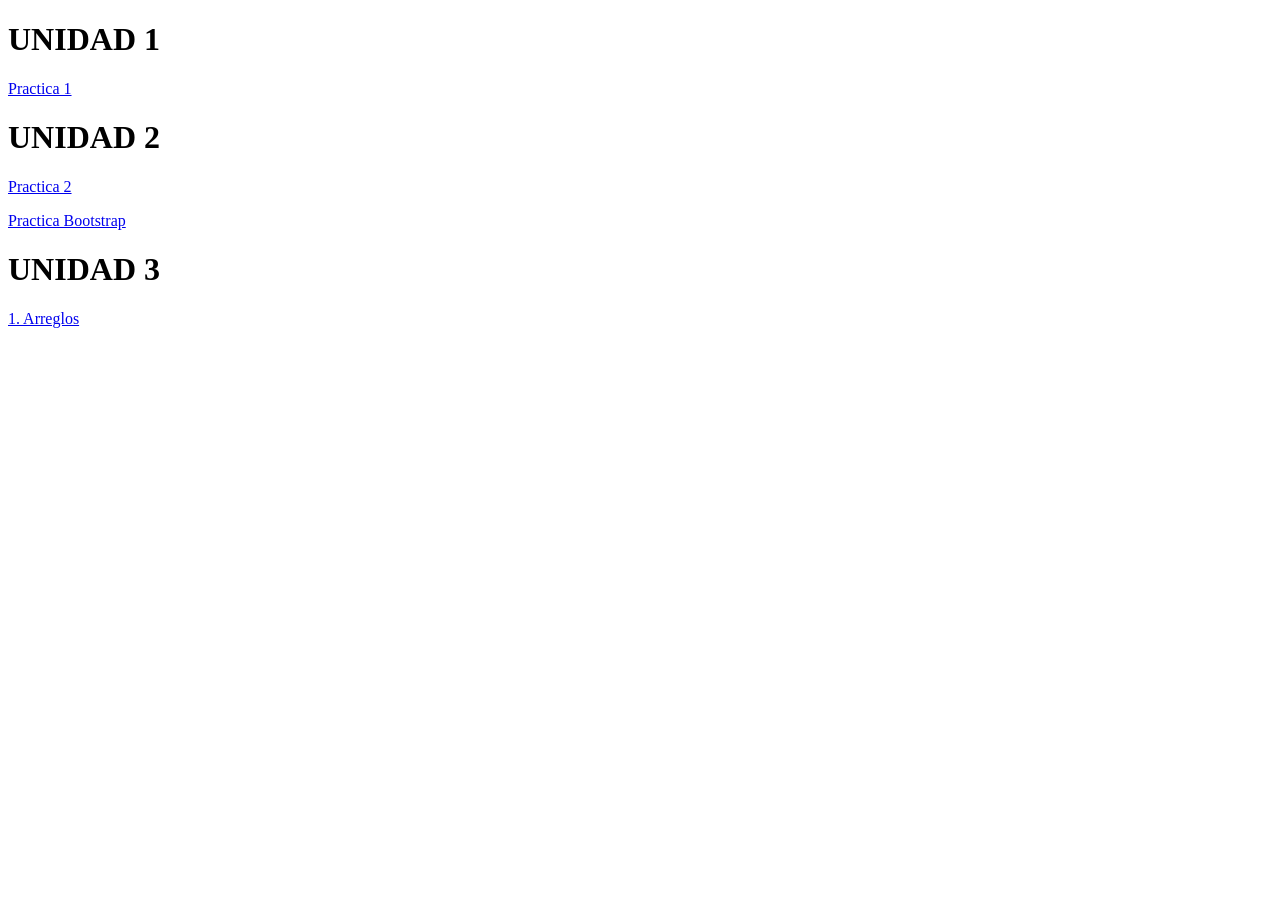
<file: index.html>
<!DOCTYPE html>
<html lang="es" data-bs-theme="dark">
<head>
    <meta charset="UTF-8">
    <meta name="viewport" content="width=device-width, initial-scale=1.0">
    <title>Karen Costilla</title>
</head>
<body>
    <h1>UNIDAD 1</h1>
    <p><a href="practica1.html">Practica 1</a></p>

    <h1>UNIDAD 2</h1>
    <p><a href="home.html">Practica 2</a></p>
    <p><a href="curriculum.html">Practica Bootstrap</a></p>

    <h1>UNIDAD 3</h1>
    <p><a href="arreglos.html">1. Arreglos</a></p>

</body>
</html>
</file>
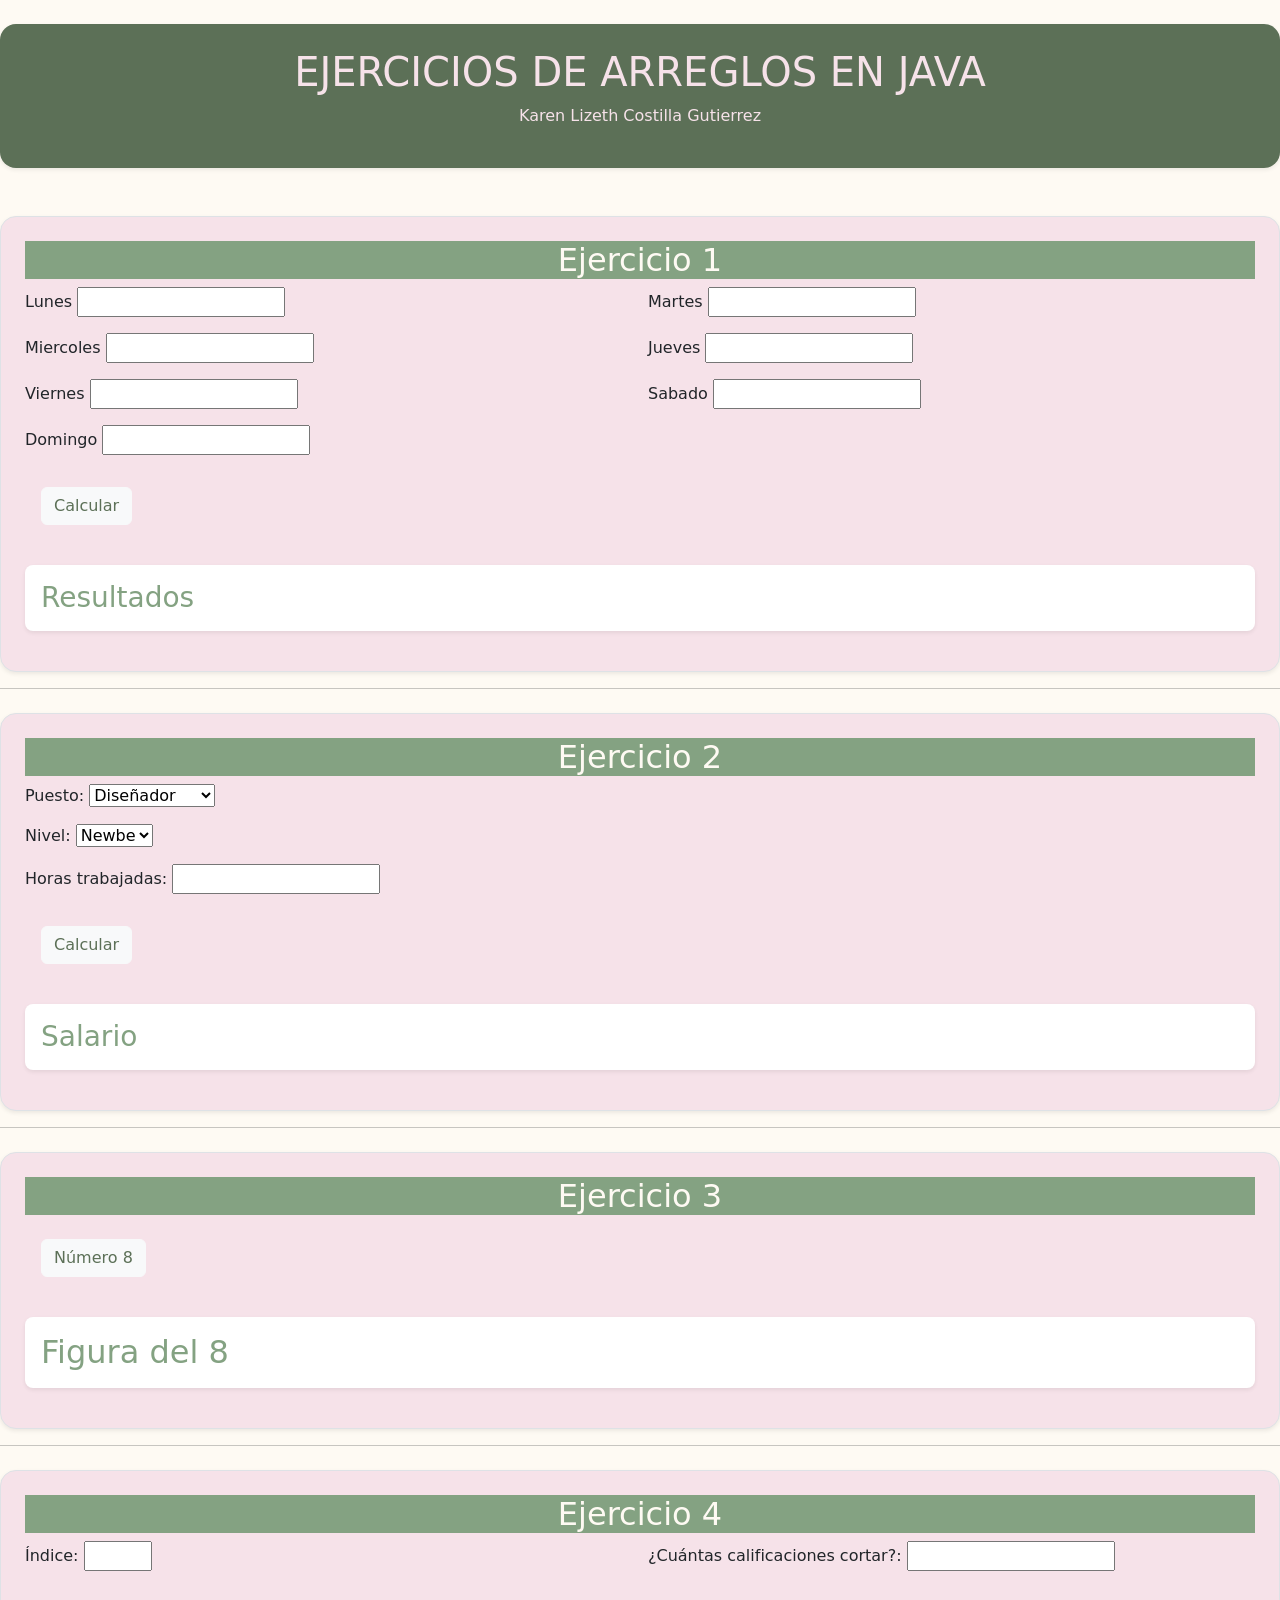
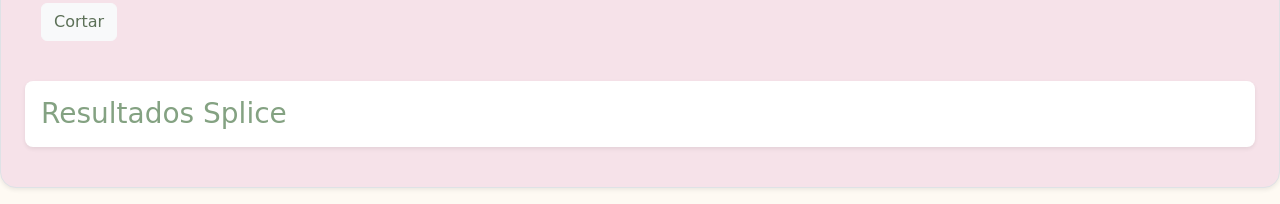
<file: arreglos.html>
<!DOCTYPE html>
<html lang="es">
    <head>
    <meta charset="UTF-8">
    <meta http-equiv="X-UA-Compatible" content="IE=edge">
    <meta name="viewport" content="width=device-width, initial-scale=1.0">
    <link href="https://cdn.jsdelivr.net/npm/bootstrap@5.3.8/dist/css/bootstrap.min.css" rel="stylesheet">
    <script src="https://cdn.jsdelivr.net/npm/bootstrap@5.3.8/dist/js/bootstrap.bundle.min.js"></script>
    <title>Ejercicios de arreglos con JS</title>
    </head>
    <body style="background-color: #FEFAF3;">
        <header class="text-center mb-5 p-4 mt-4 rounded-4 shadow-sm" style="background-color: #5C7057; color: #F6E2E9;">
            <h1>EJERCICIOS DE ARREGLOS EN JAVA</h1>
            <p>Karen Lizeth Costilla Gutierrez</p>
        </header>
        <main>
            <section style="background-color: #F6E2E9;" class="mt-4 mb-3 p-4 rounded-4 shadow-sm border">
                <article>
                    <h2 class="text-center" style="background-color: #84A282; color: #FEFAF3;">Ejercicio 1</h2>
                    <form id="formTemperaturas" class="row g-3">
                        <div class="col-md-6">
                            <label>Lunes</label>
                            <input type="number" id="tempLunes"/>
                        </div>
                        <div class="col-md-6">
                            <label>Martes</label>
                            <input type="number" id="tempMartes"/>
                        </div>
                        <div class="col-md-6">
                            <label>Miercoles</label>
                            <input type="number" id="tempMiercoles"/>
                        </div>
                        <div class="col-md-6">
                            <label>Jueves</label>
                            <input type="number" id="tempJueves"/>
                        </div>
                        <div class="col-md-6">
                            <label>Viernes</label>
                            <input type="number" id="tempViernes"/>
                        </div>
                        <div class="col-md-6">
                            <label>Sabado</label>
                            <input type="number" id="tempSabado"/>
                        </div>
                        <div class="col-md-12">
                            <label>Domingo</label>
                            <input type="number" id="tempDomingo"/>
                        </div>
                        <div class="col-md-12">
                            <button style="color: #5C7057;" class=" btn btn-light m-3" onclick="temperaturasSemana()">Calcular</button>
                        </div>
                    </form>
                </article>
                <artcle>
                    <h3 style="color: #84A282;" class="mt-4 p-3 bg-white rounded-3 shadow-sm">Resultados</h3>
                    <p id="impPromedio"></p>
                    <p id="impMaxima"></p>
                    <p id="impMinima"></p>
                </artcle>
            </section>
            <hr>
            <section style="background-color: #F6E2E9;" class="mt-4 mb-3 p-4 rounded-4 shadow-sm border">
                <article>
                    <h2 class="text-center" style="background-color: #84A282; color: #FEFAF3;">Ejercicio 2</h2>
                    <form id="formSalario" class="row g-3">
                        <div>
                            <label>Puesto:</label>
                            <select id="puesto">
                                <option value="0">Diseñador</option>
                                <option value="1">Programador</option>
                                <option value="2">Lider</option>
                            </select>
                        </div>
                        <div>
                            <label>Nivel:</label>
                            <select id="nivel">
                                <option value="0">Newbe</option>
                                <option value="1">Jr</option>
                                <option value="2">Sr</option>
                            </select>
                        </div>
                        <div class="col-md-4">
                            <label>Horas trabajadas:</label>
                            <input type="number" id="horas"/>
                        </div>
                        <div class="col-12 mt-3">
                            <button type="button" style="color: #5C7057;" class=" btn btn-light m-3" onclick="calcularSalario()">Calcular</button>
                        </div>
                    </form>
                </article>
                <article>
                    <h3 style="color: #84A282;" class="mt-4 p-3 bg-white rounded-3 shadow-sm">Salario</h3>
                    <p id="impSalario"></p>
                </article>
            </section>
            <hr>
            <section style="background-color: #F6E2E9;" class="mt-4 mb-3 p-4 rounded-4 shadow-sm border">
                <article>
                    <h2 class="text-center" style="background-color: #84A282; color: #FEFAF3;">Ejercicio 3</h2>
                    <button type="button" style="color: #5C7057;" class=" btn btn-light m-3" onclick="mostrarOcho()">Número 8</button>
                </article>
                <article class="mt-3">
                    <h2 style="color: #84A282;" class="mt-4 p-3 bg-white rounded-3 shadow-sm">Figura del 8</h2>
                    <p id="impOcho" style="font-family: monospace; font-size: 24px;"></p>
                </article>
            </section>
            <hr>
            <section style="background-color: #F6E2E9;" class="mt-4 mb-3 p-4 rounded-4 shadow-sm border">
                <article>
                    <h2 class="text-center" style="background-color: #84A282; color: #FEFAF3;">Ejercicio 4</h2>
                    <form id="formSplice" class="row g-3">
                        <div class="col-md-6">
                            <label>Índice:</label>
                            <input type="number" id="indiceInicio" min="0" max="9"/>
                        </div>
                        <div class="col-md-6">
                            <label>¿Cuántas calificaciones cortar?:</label>
                            <input type="number" id="cantidadCortar" min="1"/>
                        </div>
                        <div class="col-12 mt-3">
                            <button type="button" style="color: #5C7057;" class=" btn btn-light m-3" onclick="cortarCalif()">Cortar</button>
                        </div>
                    </form>
                </article>
                <article class="mt-3">
                    <h3 style="color: #84A282;" class="mt-4 p-3 bg-white rounded-3 shadow-sm">Resultados Splice</h3>
                    <p id="impOriginal"></p>
                    <p id="impCortadas"></p>
                    <p id="impRestantes"></p>
                </article>
            </section>
        </main>
        <script src="js/script.js"></script>
    </body>
</html>
</file>
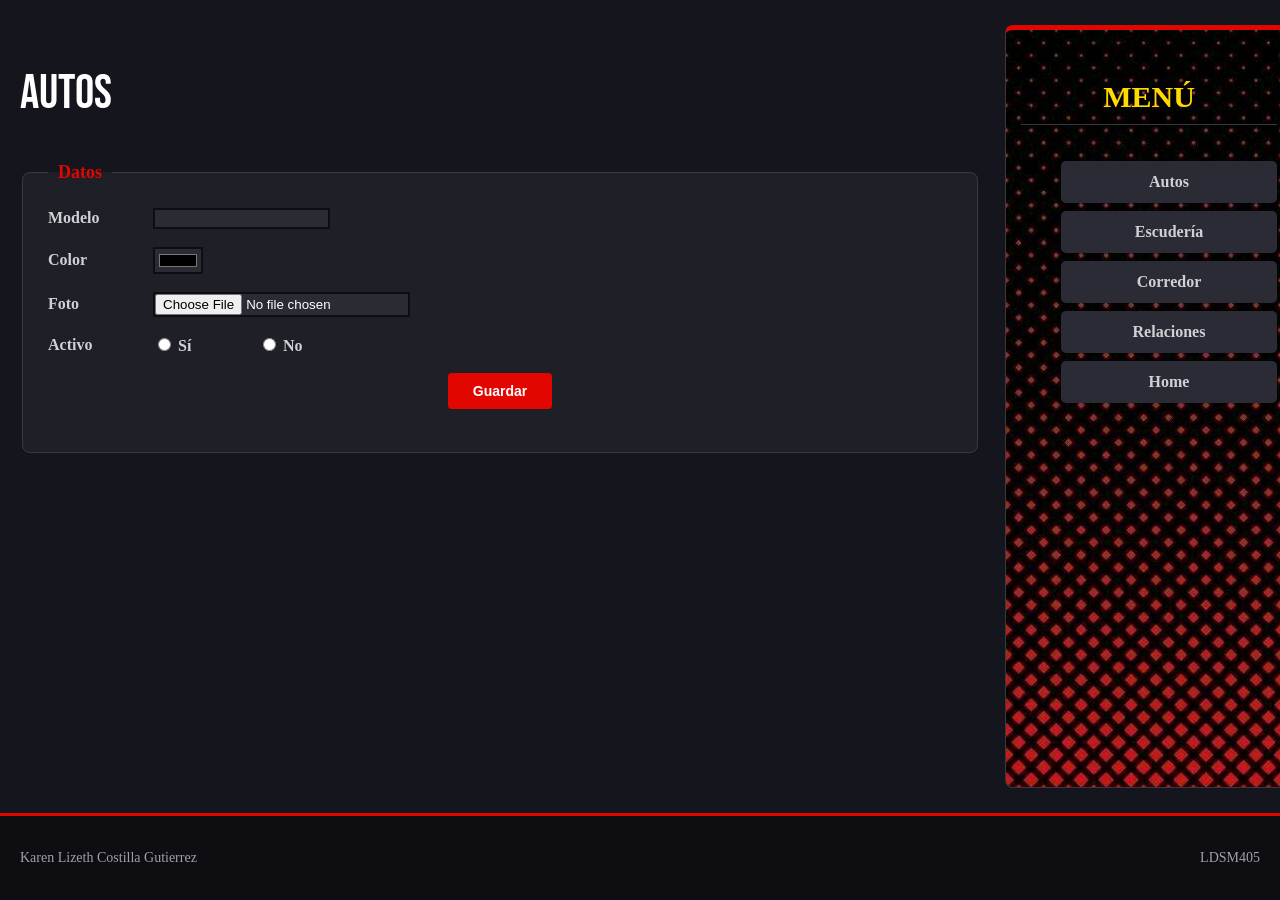
<file: autos.html>
<!DOCTYPE html>
<html lang="es">
<head>
    <meta charset="UTF-8">
    <link rel="stylesheet" href="css/estilo.css">
    <link rel="preconnect" href="https://fonts.googleapis.com">
    <link rel="preconnect" href="https://fonts.gstatic.com" crossorigin>
    <link href="https://fonts.googleapis.com/css2?family=Bebas+Neue&display=swap" rel="stylesheet">
    <title>Autos</title>
</head>
<body>
    <section id="cont">
        <main>
            <section id="principal">
                <header>
                    <h2>AUTOS</h2>
                </header>
                <form name="a">
                    <fieldset>
                        <legend>Datos</legend>
                        <div>
                            <label>Modelo</label>
                            <input type="text" name="mod" id="mod">
                        </div>
                        <div>
                            <label>Color</label>
                            <input type="color" name="col" id="col">
                        </div>
                        <div>
                            <label>Foto</label>
                            <input type="file" name="imagen" id="imagen">
                        </div>
                        <div>
                            <label>Activo</label>
                            <label><input type="radio" id="act" name="act" value="Sí"/> Sí</label>
                            <label><input type="radio" id="act" name="act" value="No"/> No</label>
                        </div>
                        <div class="btn">
                            <button onclick="autos()" type="submit">Guardar</button>
                        </div>
                    </fieldset>
                </form>
            </section>
        </main>
        <aside id="menu">
            <h3>MENÚ</h3>
            <nav>
                <ul>
                    <li><a href="autos.html">Autos</a></li>
                    <li><a href="escuderia.html">Escudería</a></li>
                    <li><a href="corredor.html">Corredor</a></li>
                    <li><a href="relaciones.html">Relaciones</a></li>
                    <li><a href="home.html">Home</a></li>
                </ul>
            </nav>
        </aside>
    </section>
    <footer>
        <div class="footer">
            <p>Karen Lizeth Costilla Gutierrez</p>
            <p>LDSM405</p>
        </div>
    </footer>
    <script src="js/script.js"></script>
</body>
</html>
</file>
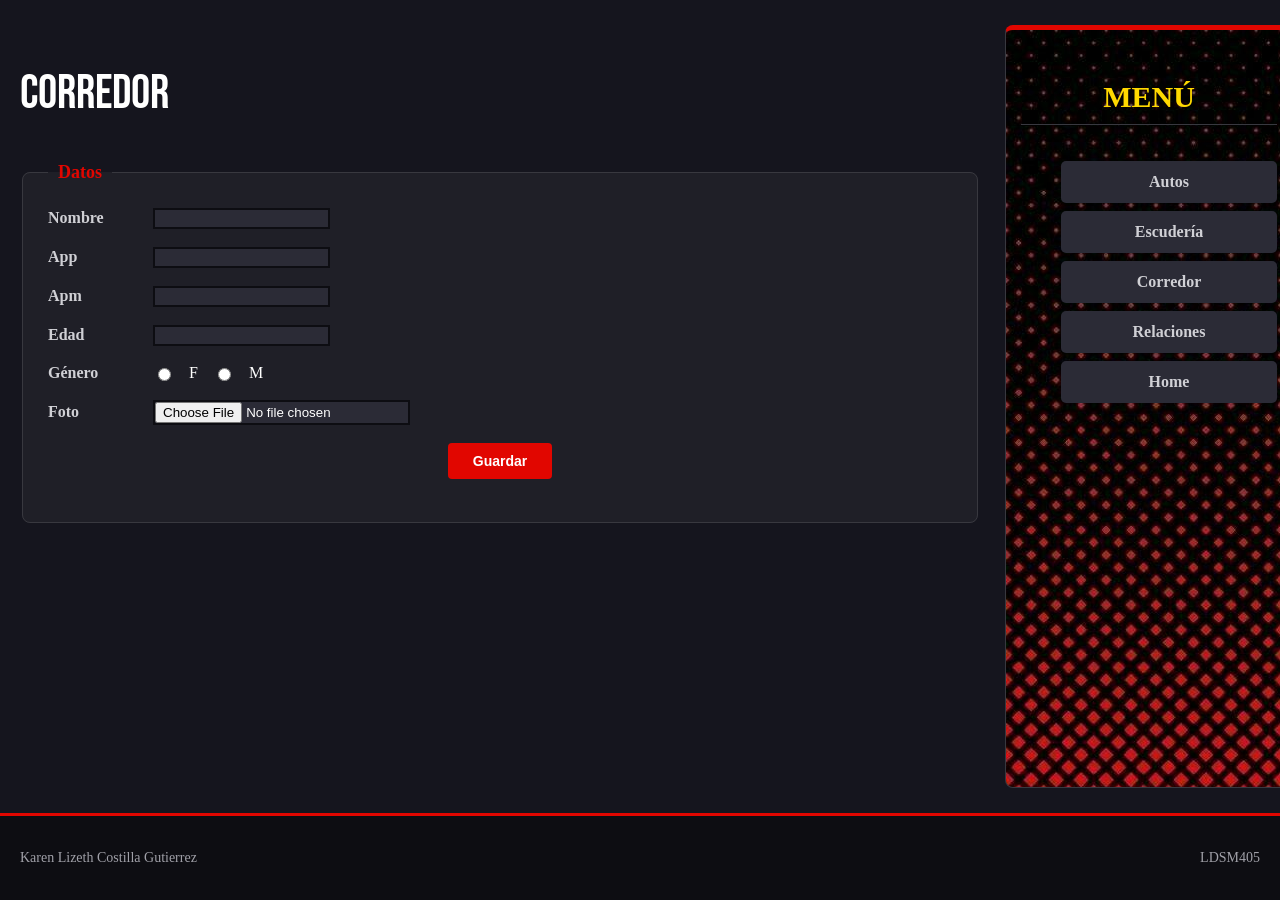
<file: corredor.html>
<!DOCTYPE html>
<html lang="es">
<head>
    <meta charset="UTF-8">
    <link rel="stylesheet" href="css/estilo.css">
    <link rel="preconnect" href="https://fonts.googleapis.com">
    <link rel="preconnect" href="https://fonts.gstatic.com" crossorigin>
    <link href="https://fonts.googleapis.com/css2?family=Bebas+Neue&display=swap" rel="stylesheet">
    <title>Corredor</title>
</head>
<body>
    <section id="cont">
        <main>
            <section id="principal">
                <header>
                    <h2>CORREDOR</h2>
                </header>
                <form name="c">
                    <fieldset>
                        <legend>Datos</legend>
                        <div>
                            <label>Nombre</label>
                            <input type="text" name="n" id="n">
                        </div>
                        <div>
                            <label>App</label>
                            <input type="text" name="app" id="app">
                        </div>
                        <div>
                            <label>Apm</label>
                            <input type="text" name="apm" id="apm">
                        </div>
                        <div>
                            <label>Edad</label>
                            <input type="number" name="edad" id="edad">
                        </div>
                        <div>
                            <label>Género</label>
                            <input type="radio" id="gen" name="gen" value="F"> F
                            <input type="radio" id="gen" name="gen" value="M"> M
                        </div>
                        <div>
                            <label>Foto</label>
                            <input type="file" name="foto" id="foto">
                        </div>
                        <div class="btn">
                            <button onclick="corredor()" type="submit">Guardar</button>
                        </div>
                    </fieldset>
                </form>
            </section>
        </main>
        <aside id="menu">
            <h3>MENÚ</h3>
            <nav>
                <ul>
                    <li><a href="autos.html">Autos</a></li>
                    <li><a href="escuderia.html">Escudería</a></li>
                    <li><a href="corredor.html">Corredor</a></li>
                    <li><a href="relaciones.html">Relaciones</a></li>
                    <li><a href="home.html">Home</a></li>
                </ul>
            </nav>
        </aside>
    </section>
    <footer>
        <div class="footer">
            <p>Karen Lizeth Costilla Gutierrez</p>
            <p>LDSM405</p>
        </div>
    </footer>
    <script src="js/script.js"></script>
</body>
</html>
</file>
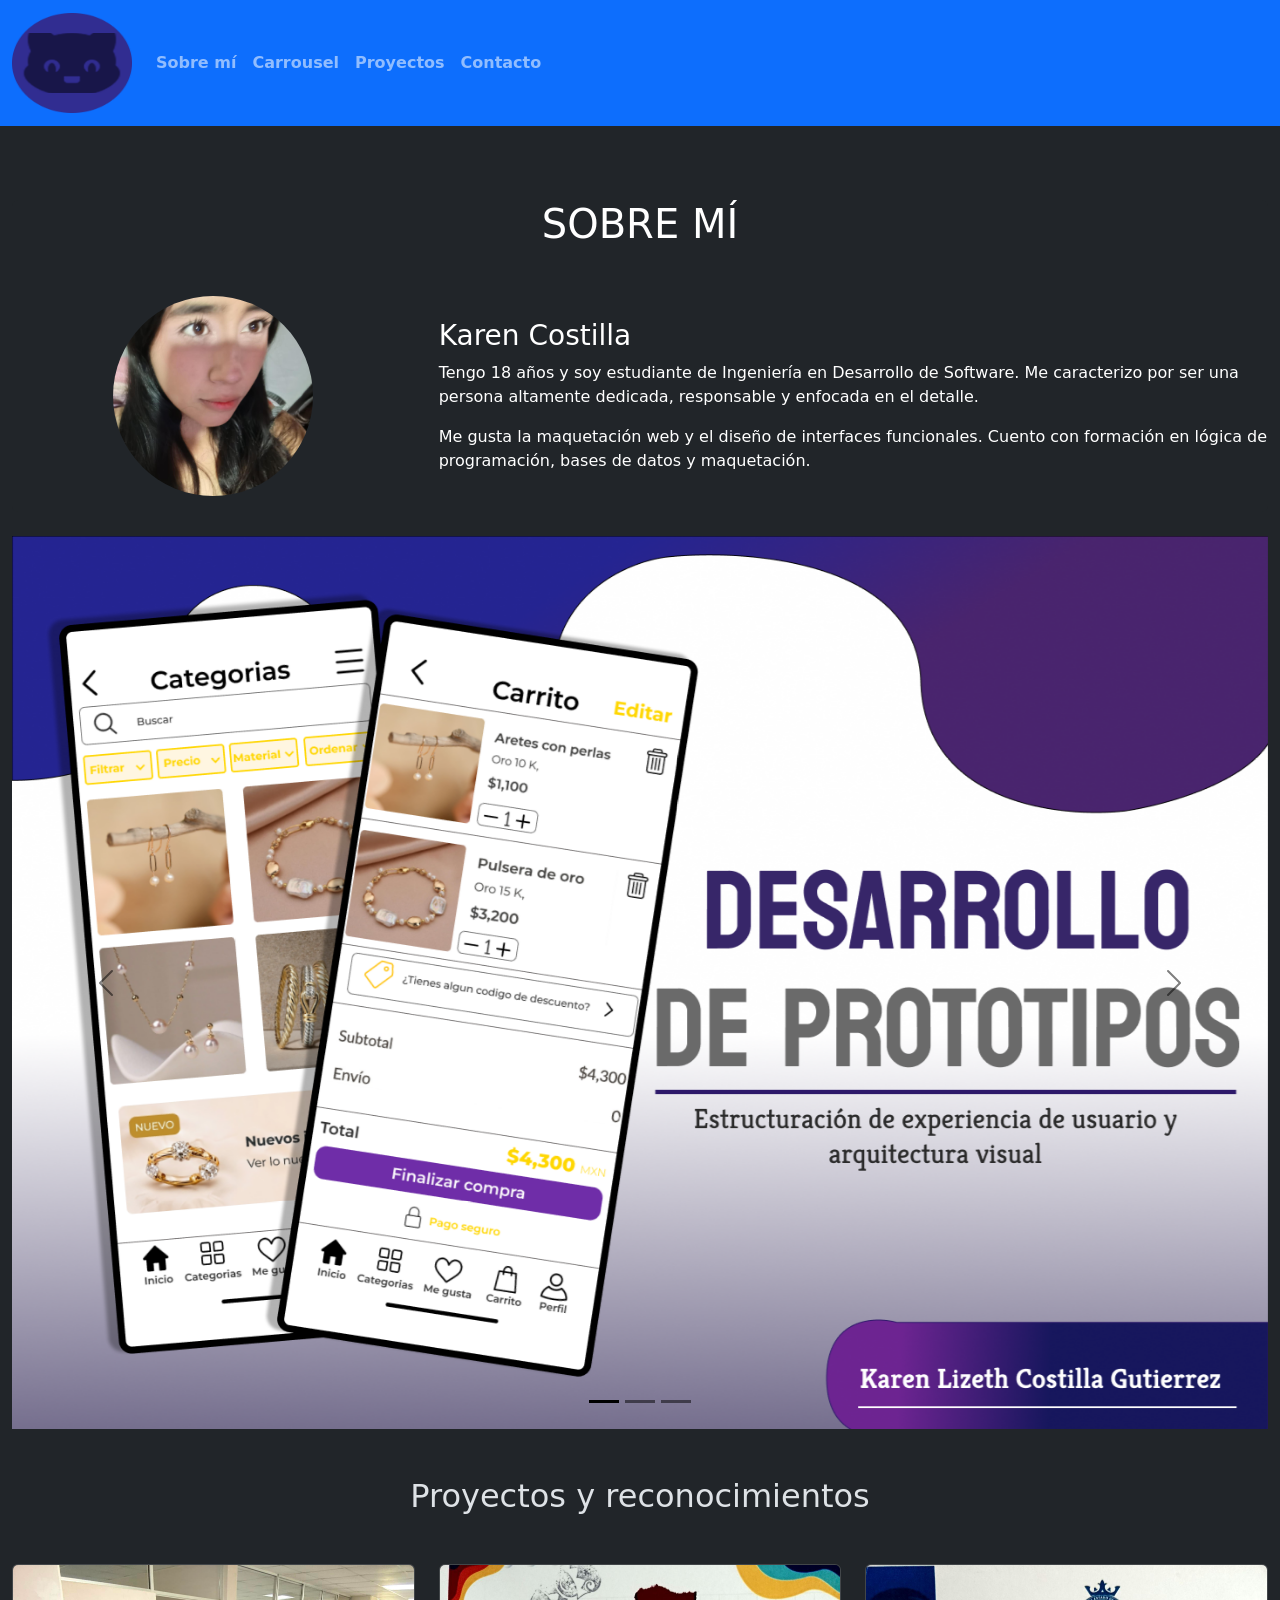
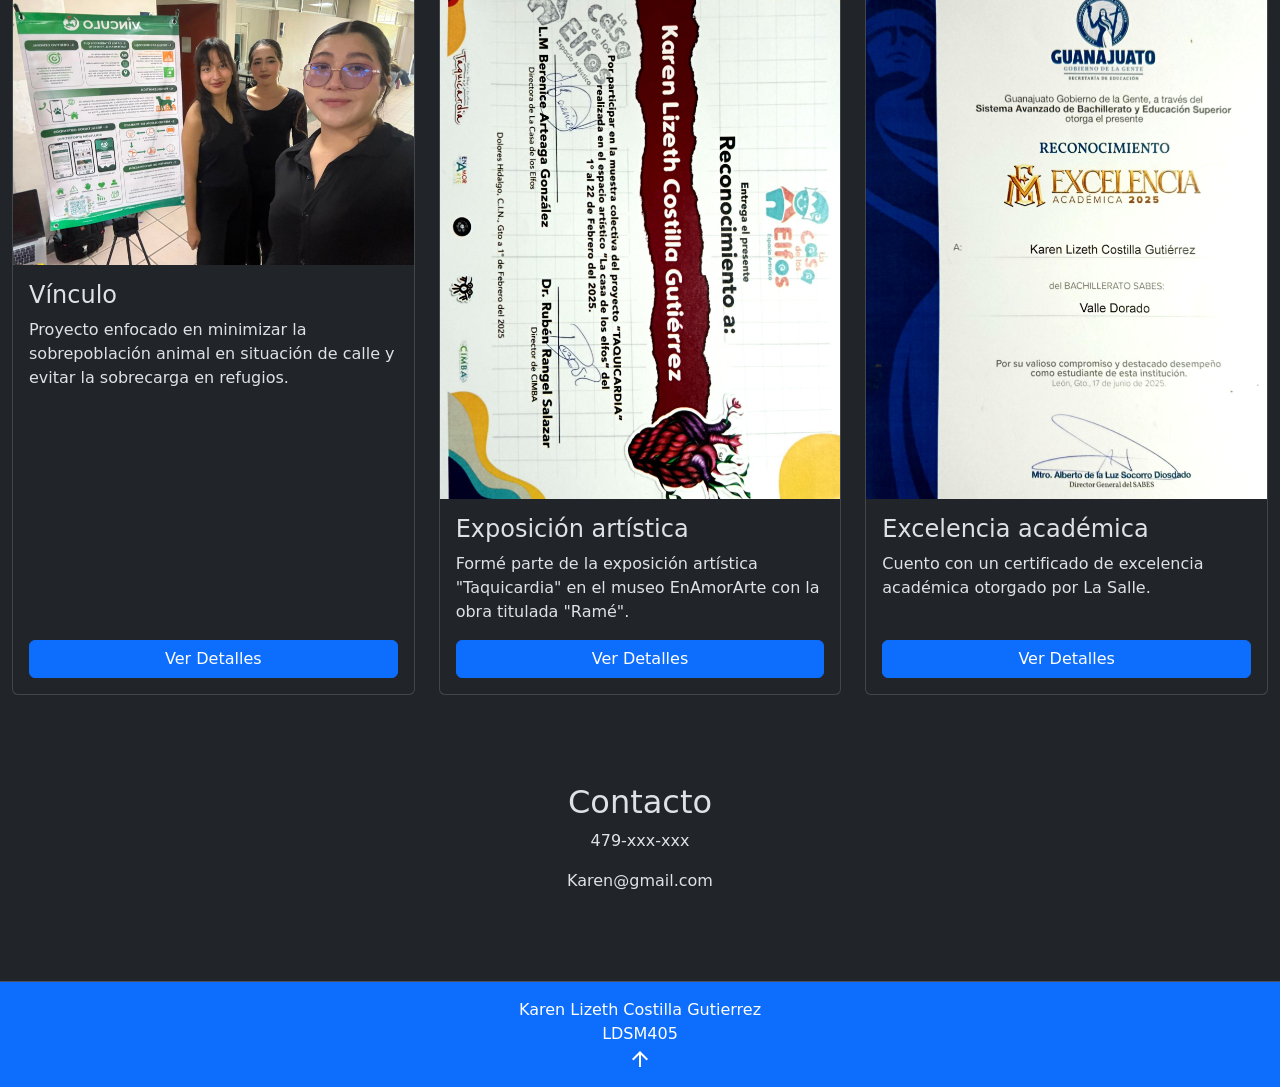
<file: curriculum.html>
<!DOCTYPE html>
<html lang="es" data-bs-theme="dark">
<head>
    <meta charset="UTF-8">
    <meta name="viewport" content="width=device-width, initial-scale=1.0">
    <link href="https://cdn.jsdelivr.net/npm/bootstrap@5.3.3/dist/css/bootstrap.min.css" rel="stylesheet">
    <script src="https://cdn.jsdelivr.net/npm/bootstrap@5.3.3/dist/js/bootstrap.bundle.min.js"></script>
    <link rel="stylesheet" href="https://fonts.googleapis.com/css2?family=Material+Symbols+Outlined:opsz,wght,FILL,GRAD@24,400,0,0" />
    <title>Curriculum Karen</title>
</head>
<body>
    <header class="container-fluid">
        <nav class="navbar navbar-expand-sm bg-primary navbar-dark fixed-top">
             <div class="container-fluid ">
                <a class="navbar-brand" href="index.html"><img src="img/Vector.png" width="120" height="100"></a>
                <button class="navbar-toggler" type="button" data-bs-toggle="collapse" data-bs-target="#collapsibleNavbar">
                    <span class="navbar-toggler-icon"></span>
                </button>
                <div class="collapse navbar-collapse" id="collapsibleNavbar">
                    <ul class="navbar-nav">
                        <li class="nav-item">
                            <a class="nav-link" style="font-weight: bold;" href="#sobremi">Sobre mí</a>
                        </li>
                        <li class="nav-item">
                            <a class="nav-link" style="font-weight: bold;" href="#demo">Carrousel</a>
                        </li>
                        <li class="nav-item">
                            <a class="nav-link" style="font-weight: bold;" href="#proyectos">Proyectos</a>
                        </li>
                        <li class="nav-item">
                            <a class="nav-link" style="font-weight: bold;" href="#contacto">Contacto</a>
                        </li>
                    </ul>
                </div>
            </div>
        </nav>
    </header>
    <main class="container-fluid" style="padding-top: 200px;">
        <section id="sobremi" class=" bg-dark text-white rounded mb-4">
            <h1 class="text-center mb-4">SOBRE MÍ</h1>
            <div class="row align-items-center mt-5">
                <div class="col-sm-4 text-center mb-3">
                    <img src="img/Yo.jpg" alt="Foto Karen" class="img-fluid rounded-circle" style="max-width: 200px;">
                </div>
                <div class="col-sm-8">
                    <h3>Karen Costilla</h3>
                    <p>Tengo 18 años y soy estudiante de Ingeniería en Desarrollo de Software. Me caracterizo por ser una persona altamente dedicada, responsable y enfocada en el detalle.</p>
                    <p>Me gusta la maquetación web y el diseño de interfaces funcionales. Cuento con formación en lógica de programación, bases de datos y maquetación.</p>
                </div>
            </div>
        </section>
        <article id="demo" class="carousel slide" data-bs-ride="carousel">
            <div class="carousel-indicators">
                <button type="button" data-bs-target="#demo" data-bs-slide-to="0" class="active"></button>
                <button type="button" data-bs-target="#demo" data-bs-slide-to="1"></button>
                <button type="button" data-bs-target="#demo" data-bs-slide-to="2"></button>
            </div>
            <div class="carousel-inner">
                <div class="carousel-item active">
                    <img src="img/FotoCarruselUno.png" alt="Prototipos" class="d-block w-100">
                </div>
                <div class="carousel-item">
                    <img src="img/FotoCarruselDos.png" alt="UI/UX" class="d-block w-100">
                </div>
                <div class="carousel-item">
                    <img src="img/FotoCarruselTres.png" alt="Proyecto integrador Vínculo" class="d-block w-100">
                </div>
            </div>
            <button class="carousel-control-prev" type="button" data-bs-target="#demo" data-bs-slide="prev">
                <span class="carousel-control-prev-icon"></span>
            </button>
            <button class="carousel-control-next" type="button" data-bs-target="#demo" data-bs-slide="next">
                <span class="carousel-control-next-icon"></span>
            </button>
        </article>
        <section id="proyectos" class="mb-5 mt-5">
            <h2 class="text-center mb-5">Proyectos y reconocimientos</h2>
            <div class="row">
                <div class="col-sm-4 mb-3">
                    <article class="card h-100">
                        <img class="card-img-top img-fluid" src="img/Integrador.jpg" alt="Vínculo">
                        <div class="card-body d-flex flex-column">
                            <h4 class="card-title">Vínculo</h4>
                            <p class="card-text">Proyecto enfocado en minimizar la sobrepoblación animal en situación de calle y evitar la sobrecarga en refugios.</p>
                            <button type="button" class="btn btn-primary mt-auto" data-bs-toggle="modal" data-bs-target="#modalVinculo">
                                Ver Detalles
                            </button>
                        </div>
                    </article>
                </div>
                <div class="col-sm-4 mb-3">
                    <article class="card h-100">
                        <img class="card-img-top img-fluid" src="img/CertificadoMuseo.jpg" alt="Exposición">
                        <div class="card-body d-flex flex-column">
                            <h4 class="card-title">Exposición artística</h4>
                            <p class="card-text">Formé parte de la exposición artística "Taquicardia" en el museo EnAmorArte con la obra titulada "Ramé".</p>
                            <button type="button" class="btn btn-primary mt-auto" data-bs-toggle="modal" data-bs-target="#modalRame">
                                Ver Detalles
                            </button>
                        </div>
                    </article>
                </div>
                <div class="col-sm-4 mb-3">
                    <article class="card h-100">
                        <img class="card-img-top img-fluid" src="img/CertificadoExcelencia.jpg" alt="Certificado">
                        <div class="card-body d-flex flex-column">
                            <h4 class="card-title">Excelencia académica</h4>
                            <p class="card-text">Cuento con un certificado de excelencia académica otorgado por La Salle.</p>
                            <button type="button" class="btn btn-primary mt-auto" data-bs-toggle="modal" data-bs-target="#modalExcelencia">
                                Ver Detalles
                            </button>
                        </div>
                    </article>
                </div>
            </div>
        </section>
        <section id="contacto" class="p-4 bg-dark text-center rounded mb-5">
            <h2>Contacto</h2>
            <p>479-xxx-xxx</p>
            <p>Karen@gmail.com</p>
        </section>
    </main>
    <footer class="container-fluid bg-primary text-white text-center p-3 border-top">
        <p class="mb-0">Karen Lizeth Costilla Gutierrez </p>
        <p class="mb-0">LDSM405 </p>
        <a href="#sobremi" class="text-white text-decoration-none small">
            <span class="material-symbols-outlined align-middle">
                arrow_upward
            </span> 
        </a>
    </footer>
    <div class="modal fade" id="modalVinculo">
        <div class="modal-dialog">
            <div class="modal-content">
                <div class="modal-header">
                    <h4 class="modal-title">Proyecto "Vínculo"</h4>
                    <button type="button" class="btn-close" data-bs-dismiss="modal"></button>
                </div>
                <div class="modal-body">
                    <p>Proyecto enfocado en la solución de problemas de sobrepoblación de animales en situación de calle en León, Guanajuato, facilitando la gestión de refugios y el seguimiento de adopciones.</p>
                </div>
                <div class="modal-footer">
                    <button type="button" class="btn btn-danger" data-bs-dismiss="modal">Cerrar</button>
                </div>
            </div>
        </div>
    </div>
    <div class="modal fade" id="modalRame">
        <div class="modal-dialog">
            <div class="modal-content">
                <div class="modal-header">
                    <h4 class="modal-title">Obra "Ramé"</h4>
                    <button type="button" class="btn-close" data-bs-dismiss="modal"></button>
                </div>
                <div class="modal-body">
                    <p>Obra expuesta en el museo EnAmorArte durante la exposición "Taquicardia", representando lo bello y caótico del corazón</p>
                </div>
                <div class="modal-footer">
                    <button type="button" class="btn btn-danger" data-bs-dismiss="modal">Cerrar</button>
                </div>
            </div>
        </div>
    </div>
    <div class="modal fade" id="modalExcelencia">
        <div class="modal-dialog">
            <div class="modal-content">
                <div class="modal-header">
                    <h4 class="modal-title">Excelencia Académica</h4>
                    <button type="button" class="btn-close" data-bs-dismiss="modal"></button>
                </div>
                <div class="modal-body">
                    <p>Reconocimiento otorgado por la Salle en mérito al y desempeño académico</p>
                </div>
                <div class="modal-footer">
                    <button type="button" class="btn btn-danger" data-bs-dismiss="modal">Cerrar</button>
                </div>
            </div>
        </div>
    </div>
</body>
</html>
</file>
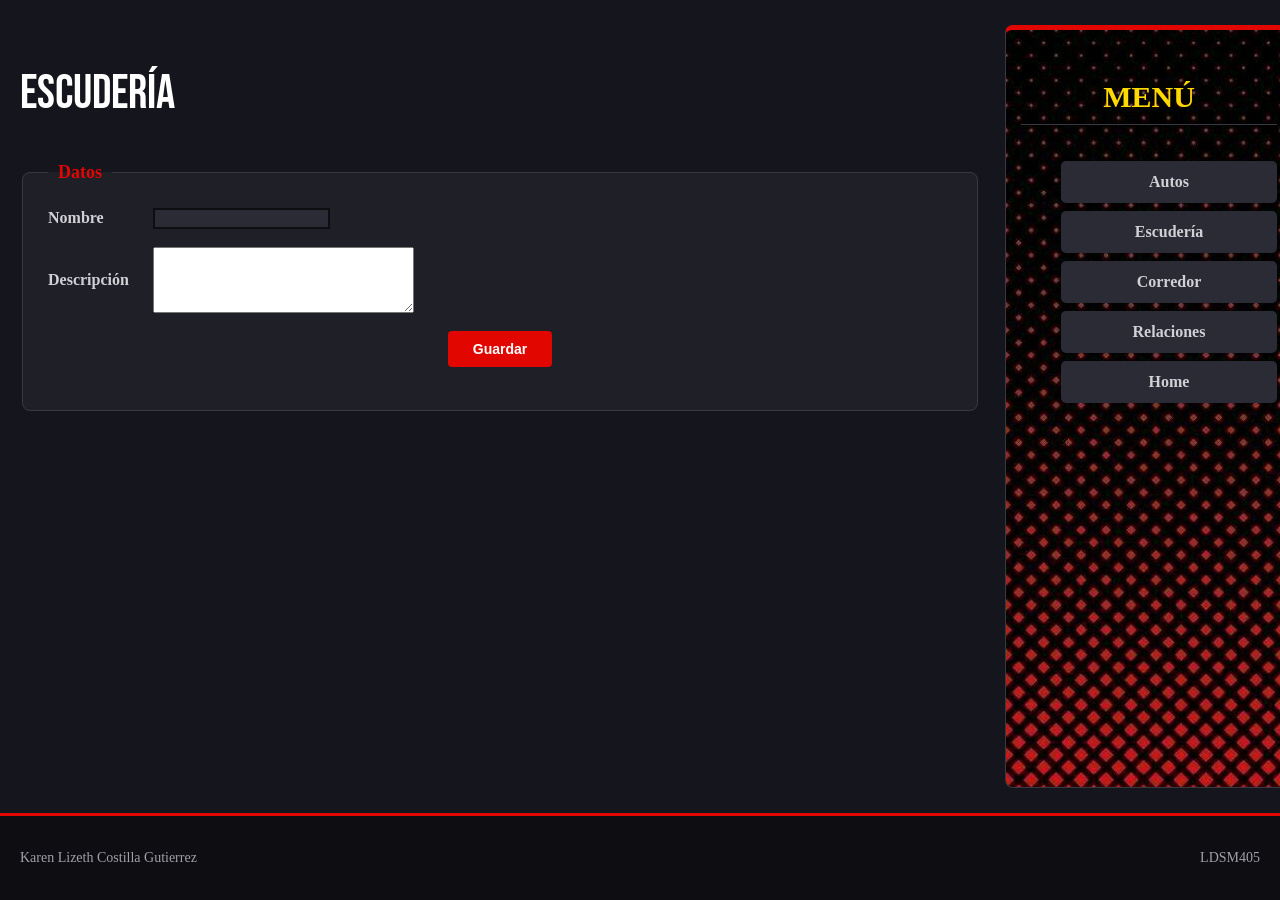
<file: escuderia.html>
<!DOCTYPE html>
<html lang="es">
<head>
    <meta charset="UTF-8">
    <link rel="stylesheet" href="css/estilo.css">
    <link rel="preconnect" href="https://fonts.googleapis.com">
    <link rel="preconnect" href="https://fonts.gstatic.com" crossorigin>
    <link href="https://fonts.googleapis.com/css2?family=Bebas+Neue&display=swap" rel="stylesheet">
    <title>Escudería</title>
</head>
<body>
    <section id="cont">
        <main>
            <section id="principal">
                <header>
                    <h2>ESCUDERÍA</h2>
                </header>
                <form name="e">
                    <fieldset>
                        <legend>Datos</legend>
                        <div>
                            <label>Nombre</label>
                            <input type="text" name="nom" id="nom">
                        </div>
                        <div>
                            <label>Descripción</label>
                            <textarea name="desc" id="desc" cols="30" rows="4"></textarea>
                        </div>
                        <div class="btn">
                            <button onclick="escuderia()" type="submit">Guardar</button>
                        </div>
                    </fieldset>
                </form>
            </section>
        </main>
        <aside id="menu">
            <h3>MENÚ</h3>
            <nav>
                <ul>
                    <li><a href="autos.html">Autos</a></li>
                    <li><a href="escuderia.html">Escudería</a></li>
                    <li><a href="corredor.html">Corredor</a></li>
                    <li><a href="relaciones.html">Relaciones</a></li>
                    <li><a href="home.html">Home</a></li>
                </ul>
            </nav>
        </aside>
    </section>
    <footer>
        <div class="footer">
            <p>Karen Lizeth Costilla Gutierrez</p>
            <p>LDSM405</p>
        </div>
    </footer>
    <script src="js/script.js"></script>
</body>
</html>
</file>
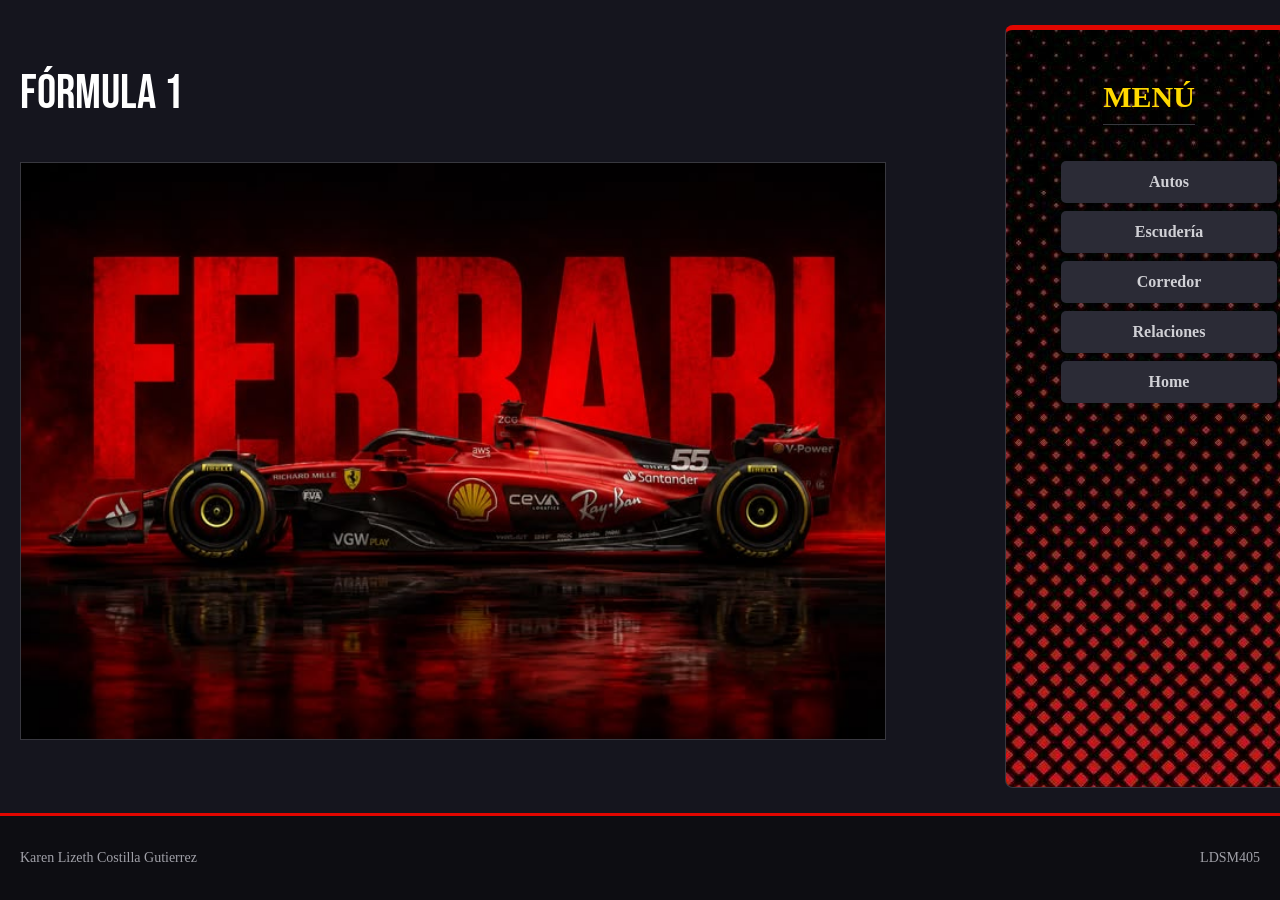
<file: home.html>
<!DOCTYPE html>
<html lang="es">
<head>
    <meta charset="UTF-8">
    <link rel="stylesheet" href="css/estilo.css">
    <link rel="preconnect" href="https://fonts.googleapis.com">
    <link rel="preconnect" href="https://fonts.gstatic.com" crossorigin>
    <link href="https://fonts.googleapis.com/css2?family=Bebas+Neue&display=swap" rel="stylesheet">
    <title>Home</title>
</head>
<body>
    <section id="cont">
        <main>
            <section id="principal">
                <header>
                    <h2>FÓRMULA 1</h2>
                </header>
                <div class="banner">
                    <img src="img/ferrari F1.jpg" alt="Auto de Fórmula 1">
                </div>
            </section>
        </main>
        <aside id="menu">
            <header>
                <h3>MENÚ</h3>
            </header>
            <nav>
                <ul>
                    <li><a href="autos.html">Autos</a></li>
                    <li><a href="escuderia.html">Escudería</a></li>
                    <li><a href="corredor.html">Corredor</a></li>
                    <li><a href="relaciones.html">Relaciones</a></li>
                    <li><a href="home.html">Home</a></li>
                </ul>
            </nav>
        </aside>
    </section>
    <footer>
        <div class="footer">
            <p>Karen Lizeth Costilla Gutierrez</p>
            <p>LDSM405</p>
        </div>
    </footer>
    <script src="js/script.js"></script>
</body>
</html>
</file>
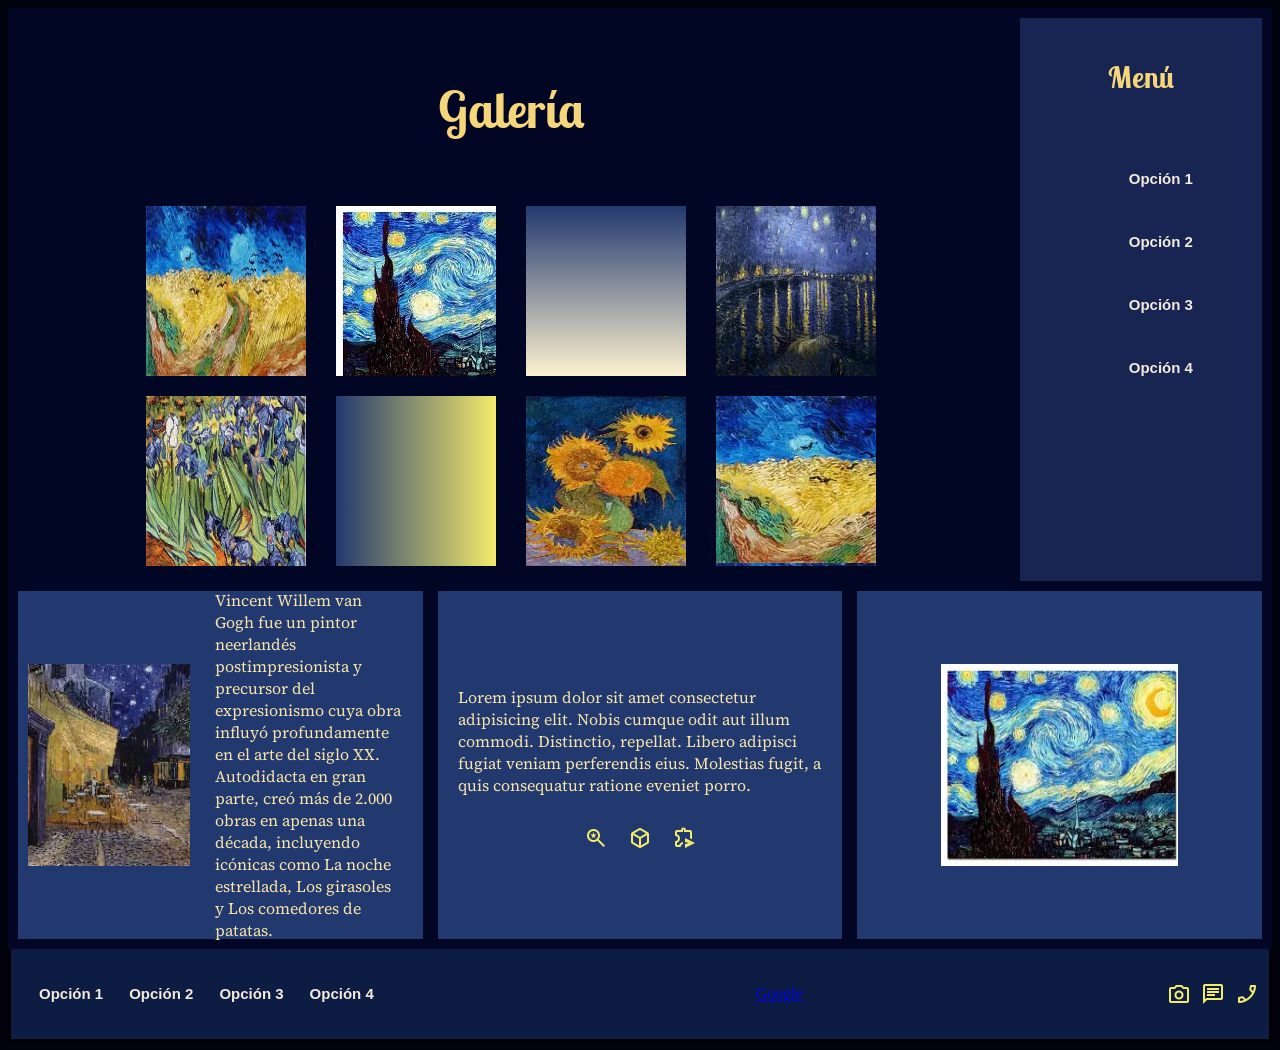
<file: practica1.html>
<!DOCTYPE html>
<html lang="es">
    <head>
        <meta charset="UTF-8">
        <link rel="stylesheet" href="estilo.css"/>
        <link rel="preconnect" href="https://fonts.googleapis.com">
        <link rel="preconnect" href="https://fonts.gstatic.com" crossorigin>
        <link href="https://fonts.googleapis.com/css2?family=Lobster+Two:ital,wght@0,400;0,700;1,400;1,700&family=Source+Serif+4:ital,opsz,wght@0,8..60,200..900;1,8..60,200..900&display=swap" rel="stylesheet">
        <link rel="stylesheet" href="https://fonts.googleapis.com/css2?family=Material+Symbols+Outlined:opsz,wght,FILL,GRAD@24,400,0,0" />
        <title>Práctica 1</title>
    </head>
    <body>
        <main>
            <section id="principal">
                <section class="filaU">
                    <article class="gal">
                        <h3>Galería</h3>
                        <article class="contenedor">
                            <article class="filaC">
                                <article class="caja">
                                    <img src="imagenes/Obra paisaje.webp" width=100% height="170" alt="Paisaje">
                                </article>
                                <article class="cajaBG"></article>
                                <article class="cajaDG"></article>
                                <article class="caja">
                                    <img src="imagenes/Obra Van Gogh.webp" width=100% height="80" alt="Van Gogh">
                                </article>
                            </article>
                            <article class="filaC">
                                <article class="caja">
                                    <img src="imagenes/campodeflores.webp" width=100% height="80" alt="Campo de flores">
                                </article>
                                <article class="cajaDGD"></article>
                                <article class="caja">
                                    <img src="imagenes/Flores.webp" width=100% height="80" alt="Flores">
                                </article>
                                <article class="cajaBGD"></article>
                            </article>
                        </article>
                    </article>
                    <aside class="menu">
                        <h3>Menú</h3>
                        <nav>
                            <ul>
                                <li><a>Opción 1</a></li>
                                <li><a>Opción 2</a></li>
                                <li><a>Opción 3</a></li>
                                <li><a>Opción 4</a></li>
                            </ul>
                        </nav>
                    </aside>
                </section>
                <section class="filaD">
                    <article class="cajaI">
                        <img src="imagenes/cena.webp" width=60% height="70" alt="Cena">
                        <p>Vincent Willem van Gogh fue un pintor neerlandés postimpresionista y precursor del expresionismo cuya obra influyó profundamente en el arte del siglo XX. Autodidacta en gran parte, creó más de 2.000 obras en apenas una década, incluyendo icónicas como La noche estrellada, Los girasoles y Los comedores de patatas.</p>
                    </article>
                    <article class="cajaD">
                        <p>Lorem ipsum dolor sit amet consectetur adipisicing elit. Nobis cumque odit aut illum commodi. Distinctio, repellat. Libero adipisci fugiat veniam perferendis eius. Molestias fugit, a quis consequatur ratione eveniet porro.</p>
                        <article class="iconos">
                            <span class="material-symbols-outlined">
                                saved_search
                            </span>
                            <span class="material-symbols-outlined">
                                deployed_code
                            </span>
                            <span class="material-symbols-outlined">
                                send_time_extension
                            </span>
                        </article>
                    </article>
                    <article class="cajaDN">
                        <img src="imagenes/Nocheestrellada.webp" width=60% height="70" alt="Noche estrellada">
                    </article>
                </section>
            </section>
        </main>
        <footer>
            <article class="ListaPie">
                <nav>
                    <ul>
                        <li><a>Opción 4</a></li>
                        <li><a>Opción 3</a></li>
                        <li><a>Opción 2</a></li>
                        <li><a>Opción 1</a></li>
                    </ul>
                </nav>
            </article>
            <article class="GooglePie">
                <a href="https://www.google.com">Google</a>
            </article>
            <article class="IconosPie">
                <span class="material-symbols-outlined">
                    photo_camera
                </span>
                <span class="material-symbols-outlined">
                    chat
                </span>
                <span class="material-symbols-outlined">
                    phone_enabled
                </span>
            </article>
        </footer>
    </body>
</html>
</file>
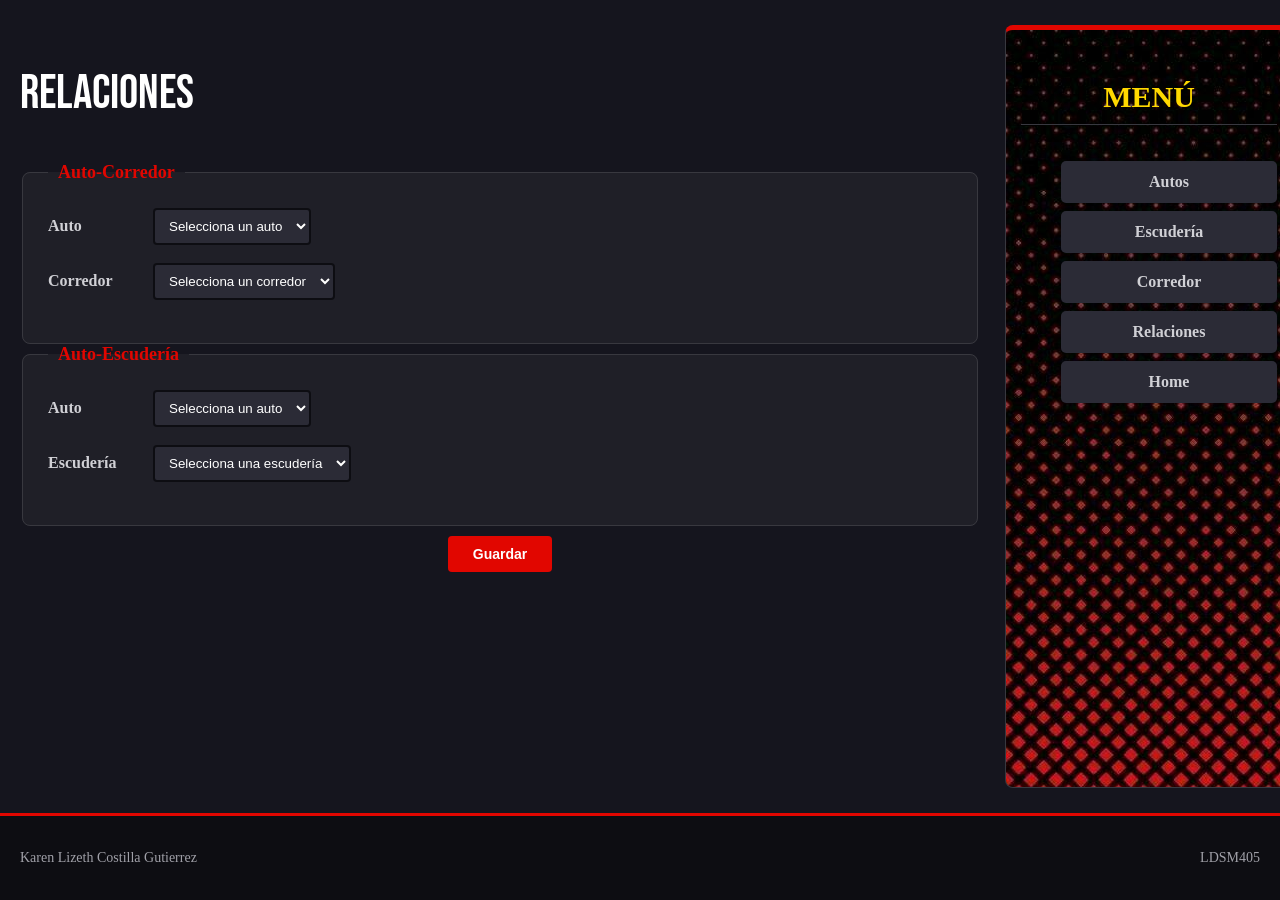
<file: relaciones.html>
<!DOCTYPE html>
<html lang="es">
<head>
    <meta charset="UTF-8">
    <link rel="stylesheet" href="css/estilo.css">
    <link rel="preconnect" href="https://fonts.googleapis.com">
    <link rel="preconnect" href="https://fonts.gstatic.com" crossorigin>
    <link href="https://fonts.googleapis.com/css2?family=Bebas+Neue&display=swap" rel="stylesheet">
    <title>Relaciones</title>
</head>
<body>
    <section id="cont">
        <main>
            <section id="principal">
                <header>
                    <h2>RELACIONES</h2>
                </header>
                <form name="r">
                    <fieldset>
                        <legend>Auto-Corredor</legend>
                        <div>
                            <label>Auto</label>
                            <select name="auto_corredor" id="ac">
                                <option value="">Selecciona un auto</option>
                                <option value="rb20">Red Bull RB20</option>
                                <option value="sf24">Ferrari SF-24</option>
                                <option value="mcl38">McLaren MCL38</option>
                                <option value="w15">Mercedes W15</option>
                            </select>
                        </div>
                        <div>
                            <label>Corredor</label>
                            <select name="corredor" id="c">
                                <option value="">Selecciona un corredor</option>
                                <option value="verstappen">Max Verstappen</option>
                                <option value="perez">Sergio 'Checo' Pérez</option>
                                <option value="leclerc">Charles Leclerc</option>
                                <option value="hamilton">Lewis Hamilton</option>
                                <option value="norris">Lando Norris</option>
                                <option value="sainz">Carlos Sainz</option>
                            </select>
                        </div>
                    </fieldset>
                    <fieldset>
                        <legend>Auto-Escudería</legend>
                        <div>
                            <label>Auto</label>
                            <select name="auto_escuderia" id="ae">
                                <option value="">Selecciona un auto</option>
                                <option value="rb20">Red Bull RB20</option>
                                <option value="sf24">Ferrari SF-24</option>
                                <option value="mcl38">McLaren MCL38</option>
                                <option value="w15">Mercedes W15</option>
                            </select>
                        </div>
                        <div>
                            <label>Escudería</label>
                            <select name="escuderia" id="e">
                                <option value="">Selecciona una escudería</option>
                                <option value="redbull">Red Bull Racing</option>
                                <option value="ferrari">Scuderia Ferrari</option>
                                <option value="mclaren">McLaren F1 Team</option>
                                <option value="mercedes">Mercedes-AMG F1</option>
                                <option value="astonmartin">Aston Martin Aramco</option>
                            </select>
                        </div>
                    </fieldset>
                    <div class="btn">
                        <button onclick="relaciones()" type="submit">Guardar</button>
                    </div>
                </form>
            </section>
        </main>
        <aside id="menu">
            <h3>MENÚ</h3>
            <nav>
                <ul>
                    <li><a href="autos.html">Autos</a></li>
                    <li><a href="escuderia.html">Escudería</a></li>
                    <li><a href="corredor.html">Corredor</a></li>
                    <li><a href="relaciones.html">Relaciones</a></li>
                    <li><a href="home.html">Home</a></li>
                </ul>
            </nav>
        </aside>
    </section>
    <footer>
        <div class="footer">
            <p>Karen Lizeth Costilla Gutierrez</p>
            <p>LDSM405</p>
        </div>
    </footer>
    <script src="js/script.js"></script>
</body>
</html>
</file>
<file: css/estilo.css>
html{
    height: 100%;
}

body {
    background-color: #15151e;
    color: #ffffff;
    display: flex;
    flex-direction: column;
    justify-content: space-between;
    height: 100%;
    margin: 0;
}

#cont {
    display: flex;
    flex-direction: row;
    width: 100%;
    margin: 0 auto;
    padding: 25px 20px;
    gap: 25px;
    flex: 1;
}

main {
    width: 75%;
    display: flex;
    flex-direction: column;
}

.banner{
    display: flex;
}

.banner img {
    width: 90%;
    height: 90%;
    border: 1px solid #38383f;
}

#principal h2{
    font-size: 48px;
    color: #ffffff;
    font-family: "Bebas Neue", sans-serif;
    font-weight: 400;
    font-style: normal;
}

#menu h3{
    color: #ffd900;
    font-size: 30px;
}

fieldset{
    background-color: #1f1f27;
    border: 1px solid #38383f;
    border-radius: 8px;
    padding: 25px;
}

legend{
    color: #e10600;
    font-weight: bold;
    font-size: 18px;
    padding: 0 10px;
}

form div{
    margin-bottom: 18px;
    display: flex;
    align-items: center;
    gap: 15px;
}

form label{
    width: 90px;
    font-weight: 600;
    color: #d0d0d5;
}

form input{
    background-color: #2b2b36;
    border: 2px solid #0d0d12;
}

form select{
    background-color: #2b2b36;
    border: 2px solid #0d0d12;
    color: #ffffff;
    padding: 8px 10px;
    border-radius: 4px;
}

.btn{
    margin-top: 10px;
    justify-content: center;
}

button{
    background-color: #e10600;
    color: #ffffff;
    border: none;
    padding: 10px 25px;
    font-weight: bold;
    font-size: 14px;
    border-radius: 4px;
}

button:hover{
    background-color: #b80500;
}

aside{
    background-image: url('../img/fondoAside.jpg');
}

aside#menu{
    width: 20%;
    background-color: #1f1f27;

    border-radius: 8px;
    border-top: 5px solid #e10600;
    border-left: 1px solid #38383f;
    border-right: 1px solid #38383f;
    border-bottom: 1px solid #38383f;

    padding: 20px 15px;
    display: flex;
    flex-direction: column;
    align-items: center;
}

aside h3{
    text-align: center;
    font-size: 22px;
    color: #ffffff;

    margin-bottom: 20px;
    border-bottom: 1px solid #38383f;
    padding-bottom: 10px;

    width: 100%; 
}

aside nav{
    width: 100%;
}

aside nav ul{
    list-style: none;
    display: flex;
    flex-direction: column;
    gap: 8px;
}

nav li a{
    text-decoration: none;
    color: #d0d0d5;
    font-weight: bold;
    display: block;
    padding: 12px 15px;
    border-radius: 5px;
    text-align: center;
    background-color: #2b2b36;
}

nav li a:hover{
    background-color: #e10600;
    color: #ffffff;
    padding-left: 20px; 
}

footer{
    background-color: #0d0d12;
    border-top: 3px solid #e10600;
    padding: 20px 20px;
    color: #a0a0a8;
    font-size: 14px;
}

.footer{
    display: flex;
    justify-content: space-between;
    font-weight: 60px;
}
</file>
<file: estilo.css>
body{
    background-color: #01020e;

}

p{
    font-family: "Source Serif 4", serif;
    margin: 15px;
}

#principal{
    display: flex;
    flex-direction: column;
    gap: 10px;
    padding: 10px;
    background-color: #020625;
}

.filaU{
    display:flex;
    gap: 15px;
    justify-content: center;
}

.gal{
    display: flex;
    padding: 10px;
    gap: 10px;
    flex-direction: column;
    width: 100%;
    align-items: center;
}

.gal h3{
    text-align: center;
    color: #f5d67a;
    font-size: 50px;
    font-family: "Lobster Two", sans-serif;
}

.contenedor{
    display: flex;
    flex-direction: column;
    gap: 10px;
}

.filaC{
    display: flex;
    gap: 20px;
}

.caja{
    display: flex;
    align-items: center;
    width: 60%;
    height: 170px;
    margin: 5px;

}

.caja img{
    width: 100%;
    height: 100%
}

.cajaBG{
    background-image: url('imagenes/Nocheestrellada.webp');
    width: 60%;
    height: 170px;
    margin: 5px;

}

.cajaBGD{
    background-image: url('imagenes/Obra\ paisaje.webp');
    width: 60%;
    height: 170px;
    margin: 5px;

}

.cajaDG{
    background-image: linear-gradient(to bottom, #22396F, #FCF1D0);
    width: 60%;
    height: 170px;
    margin: 5px;
}

.cajaDGD{
    background-image: linear-gradient(to left, #F4EB6C, #22396F);
    width: 60%;
    height: 170px;
    margin: 5px;
}

.menu{
    display: flex;
    flex-direction: column;
    padding: 10px;
    background-color: #182452;
    width: 23%;
}

.menu h3{
    color:#f5d67a;
    font-size: 30px;
    text-align: center;
    font-family: "Lobster Two", sans-serif;
}

.menu nav ul li{
    list-style: none;
    color: #f8e4a9;
    text-align: center;
    font-size: 20px;
    gap: 20px;
    margin: 40px;
}

nav li a{
    color:#F5EBDD;
    font-family:Verdana, Geneva, Tahoma, sans-serif;
    font-size: 15px;
    text-decoration: none;
    font-weight: bold;
    padding: 14px 8px;
    gap: 20px;
}

nav li a:hover{
    background-color: #6ca7eb;
    color:#413333;
    border-radius: 10px;
}

.filaD{
    display: flex;
    gap: 15px;
}

.cajaI{
    display: flex;
    align-items: center;
    background-color: #22396F;
    gap: 5px;
    padding: 5px;
    width: 35%;
    color: #f8e4a9;
}

.cajaI img{
    width: 60%;
    height: 60%;
    margin: 5px;
}

.cajaD{
    display: flex;
    align-items: center;
    background-color: #22396F;
    gap: 5px;
    padding: 5px;
    width: 35%;
    color: #f8e4a9;
    flex-direction: column;
    justify-content: center;
}

.cajaD img{
    width: 60%;
    height: 60%;
    margin: 5px;
}

.cajaDN{
    display: flex;
    justify-content: center;
    align-items: center;
    background-color: #22396F;
    gap: 5px;
    padding: 5px;
    width: 35%;
}

.cajaDN img{
    width: 60%;
    height: 60%;
}

footer{
    display: flex;
    align-items: center;
    padding: 10px;
    justify-content: space-between;
    border-style: solid;
    border-top: #2c4786;
    background-color: #0D1C42;

}

.ListaPie nav ul{
    list-style: none;
    display: flex;
    gap: 10px;
    padding: 10px;
    flex-direction: row-reverse;
    color: #ffe69b;
}

.iconos{
    display: flex;
    flex-direction: row;
    gap: 20px;
    margin: 10px;
}

.IconosPie{
    display: flex;
    gap: 10px;
    font-size: 15px;
}

.material-symbols-outlined {
    font-size: 50px;
    color: #F4EB6C;
}
</file>
